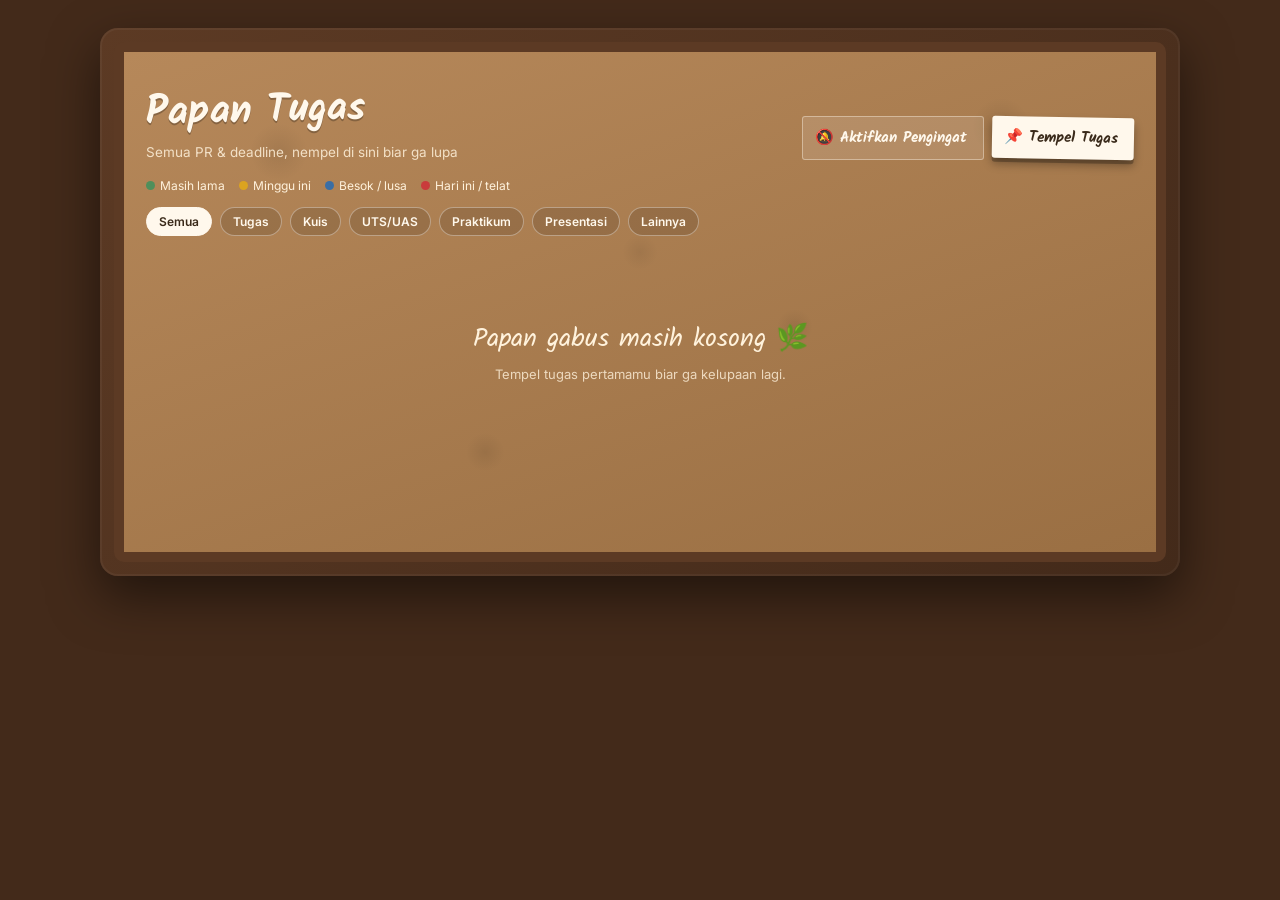
<file: index.html>
<!DOCTYPE html>
<html lang="id">
<head>
<meta charset="UTF-8">
<meta name="viewport" content="width=device-width, initial-scale=1.0">
<title>Papan Tugas</title>
<link rel="preconnect" href="https://fonts.googleapis.com">
<link href="https://fonts.googleapis.com/css2?family=Kalam:wght@400;700&family=Inter:wght@400;500;600;700&display=swap" rel="stylesheet">
<link rel="stylesheet" href="tugas.css">
<link rel="manifest" href="manifest.json">
<meta name="theme-color" content="#5c3a24">
<link rel="icon" href="icons/icon-192.png">
<link rel="apple-touch-icon" href="icons/icon-192.png">
</head>
<body>

<div class="frame">
  <div class="board" id="boardRoot"></div>
</div>
<div id="overlayRoot"></div>

<script src="tugas.js"></script>
</body>
</html>
</file>
<file: tugas.css>
* { box-sizing: border-box; }
  body {
    margin: 0;
    --cork: #b6885a;
    --cork-dark: #9a6f43;
    --wood: #5c3a24;
    --wood-dark: #432a1a;
    --ink: #3a2a1a;
    --ink-soft: #6b5540;
    --manila: #f0dfbf;
    --card-safe: #cfe3c4;
    --card-safe-line: #7fa869;
    --card-soon: #f6d98a;
    --card-soon-line: #c99417;
    --card-urgent: #f0a891;
    --card-urgent-line: #cf6a4d;
    --card-overdue: #e88787;
    --card-overdue-line: #b73f3f;
    --pin-red: #c93b3b;

    font-family: 'Inter', system-ui, sans-serif;
    color: var(--ink);
    background: var(--wood-dark);
    min-height: 100vh;
    padding: 28px 18px 60px;
  }
  .frame {
    max-width: 1080px;
    margin: 0 auto;
    background: linear-gradient(135deg, var(--wood) 0%, var(--wood-dark) 100%);
    border-radius: 18px;
    padding: 14px;
    box-shadow: 0 20px 50px rgba(0,0,0,0.5), inset 0 0 0 2px rgba(255,255,255,0.04);
  }
  .board {
    position: relative;
    background-color: var(--cork);
    background-image:
      radial-gradient(circle at 15% 20%, rgba(0,0,0,0.08) 0, transparent 3%),
      radial-gradient(circle at 65% 55%, rgba(0,0,0,0.07) 0, transparent 2.5%),
      radial-gradient(circle at 85% 15%, rgba(0,0,0,0.09) 0, transparent 3%),
      radial-gradient(circle at 35% 80%, rgba(0,0,0,0.07) 0, transparent 2.5%),
      radial-gradient(circle at 50% 40%, rgba(0,0,0,0.06) 0, transparent 3%),
      linear-gradient(160deg, var(--cork) 0%, var(--cork-dark) 100%);
    border-radius: 10px;
    border: 10px solid var(--wood);
    padding: 26px 22px 40px;
    min-height: 520px;
  }
  .board-header { display: flex; justify-content: space-between; align-items: flex-end; flex-wrap: wrap; gap: 14px; margin-bottom: 18px; }
  .board-title { font-family: 'Kalam', cursive; font-size: 40px; font-weight: 700; color: #fff8ec; text-shadow: 0 2px 0 rgba(0,0,0,0.25); transform: rotate(-1.2deg); margin: 0; }
  .board-subtitle { font-size: 13.5px; color: #fff2dc; opacity: 0.85; margin-top: 2px; }
  .header-actions { display: flex; gap: 8px; flex-wrap: wrap; align-items: center; }
  .add-btn, .ghost-btn { font-family: 'Kalam', cursive; font-size: 15px; font-weight: 700; border: none; padding: 9px 16px 9px 12px; border-radius: 3px; cursor: pointer; display: flex; align-items: center; gap: 6px; transition: transform 0.15s ease, box-shadow 0.15s ease; }
  .add-btn { background: #fff8ec; color: var(--ink); box-shadow: 0 4px 0 rgba(0,0,0,0.25), 0 6px 10px rgba(0,0,0,0.3); transform: rotate(1deg); }
  .add-btn:hover { transform: rotate(0deg) translateY(-2px); }
  .add-btn:active { transform: translateY(1px); box-shadow: none; }
  .ghost-btn { background: rgba(255,255,255,0.12); color: #fff8ec; border: 1.5px solid rgba(255,248,236,0.4); }
  .ghost-btn.active { background: #fff8ec; color: var(--ink); }
  .legend { display: flex; gap: 14px; flex-wrap: wrap; margin-bottom: 14px; font-size: 12px; color: #fff2dc; }
  .legend span { display: inline-flex; align-items: center; gap: 5px; }
  .dot { width: 9px; height: 9px; border-radius: 50%; display: inline-block; }
  .filters { display: flex; gap: 8px; flex-wrap: wrap; margin-bottom: 22px; }
  .chip { font-family: 'Inter', sans-serif; font-size: 12px; font-weight: 600; padding: 6px 12px; border-radius: 20px; border: 1.5px solid rgba(255,255,255,0.35); background: rgba(0,0,0,0.12); color: #fff8ec; cursor: pointer; }
  .chip.active { background: #fff8ec; color: var(--ink); border-color: #fff8ec; }
  .reminder-banner { background: rgba(201,59,59,0.9); color: #fff; font-family: 'Inter', sans-serif; font-size: 13px; font-weight: 600; padding: 10px 16px; border-radius: 6px; margin-bottom: 18px; }
  .cards-grid { display: grid; grid-template-columns: repeat(auto-fill, minmax(220px, 1fr)); gap: 34px 22px; }
  .card { position: relative; padding: 18px 14px 16px; border-radius: 2px; box-shadow: 0 8px 14px rgba(0,0,0,0.28), 0 2px 4px rgba(0,0,0,0.15); font-family: 'Kalam', cursive; transition: transform 0.18s ease, box-shadow 0.18s ease; }
  .card:hover { transform: translateY(-3px) rotate(0deg) !important; box-shadow: 0 14px 20px rgba(0,0,0,0.32); z-index: 5; }
  .pin { position: absolute; top: -11px; left: 50%; transform: translateX(-50%); width: 18px; height: 18px; border-radius: 50%; box-shadow: 0 3px 4px rgba(0,0,0,0.4), inset 0 -2px 3px rgba(0,0,0,0.25), inset 0 2px 2px rgba(255,255,255,0.4); }
  .card-category { position: absolute; top: 10px; left: 14px; font-family: 'Inter', sans-serif; font-size: 9.5px; font-weight: 700; text-transform: uppercase; letter-spacing: 0.4px; padding: 2px 7px; border-radius: 10px; background: rgba(255,255,255,0.55); }
  .card-course { font-size: 19px; font-weight: 700; line-height: 1.15; margin: 20px 0 6px; padding-right: 20px; }
  .card-desc { font-family: 'Inter', sans-serif; font-size: 13px; color: var(--ink-soft); line-height: 1.4; margin-bottom: 12px; min-height: 18px; word-break: break-word; }
  .card-footer { display: flex; justify-content: space-between; align-items: center; font-family: 'Inter', sans-serif; }
  .card-date { font-size: 11.5px; color: var(--ink-soft); }
  .card-badge { font-size: 11px; font-weight: 700; padding: 3px 8px; border-radius: 20px; white-space: nowrap; }
  .card-actions { position: absolute; top: 6px; right: 6px; display: flex; gap: 4px; opacity: 0; transition: opacity 0.15s ease; }
  .card:hover .card-actions { opacity: 1; }
  .icon-btn { width: 24px; height: 24px; border: none; border-radius: 50%; background: rgba(255,255,255,0.55); cursor: pointer; font-size: 13px; display: flex; align-items: center; justify-content: center; }
  .icon-btn:hover { background: rgba(255,255,255,0.85); }
  .empty-state { text-align: center; padding: 60px 20px; color: #fff2dc; }
  .empty-state .big { font-family: 'Kalam', cursive; font-size: 26px; margin-bottom: 6px; }
  .empty-state .small { font-size: 13px; opacity: 0.8; font-family: 'Inter', sans-serif; }
  .overlay { position: fixed; inset: 0; background: rgba(20,12,6,0.55); display: flex; align-items: center; justify-content: center; z-index: 50; padding: 20px; }
  .modal { background: var(--manila); background-image: repeating-linear-gradient(0deg, transparent, transparent 27px, rgba(0,0,0,0.06) 28px); width: 100%; max-width: 380px; border-radius: 3px; padding: 26px 24px 22px; box-shadow: 0 20px 50px rgba(0,0,0,0.5); transform: rotate(-0.6deg); position: relative; max-height: 88vh; overflow-y: auto; }
  .modal::before { content: ''; position: absolute; top: -10px; left: 50%; transform: translateX(-50%); width: 16px; height: 16px; border-radius: 50%; background: var(--pin-red); box-shadow: 0 3px 4px rgba(0,0,0,0.4); }
  .modal h2 { font-family: 'Kalam', cursive; font-size: 24px; margin: 0 0 16px; }
  .field { margin-bottom: 14px; }
  .field-row { display: flex; gap: 12px; }
  .field-row .field { flex: 1; }
  .field label { display: block; font-family: 'Inter', sans-serif; font-size: 12px; font-weight: 600; color: var(--ink-soft); margin-bottom: 4px; text-transform: uppercase; letter-spacing: 0.4px; }
  .field input, .field textarea { width: 100%; font-family: 'Inter', sans-serif; font-size: 14px; padding: 8px 10px; border: none; border-bottom: 2px solid var(--ink-soft); background: transparent; color: var(--ink); resize: none; }
  .field input:focus, .field textarea:focus { outline: none; border-bottom-color: var(--pin-red); }
  .cat-picker { display: flex; gap: 6px; flex-wrap: wrap; }
  .cat-option { font-family: 'Inter', sans-serif; font-size: 12px; font-weight: 600; padding: 6px 11px; border-radius: 16px; border: 1.5px solid var(--ink-soft); background: transparent; color: var(--ink); cursor: pointer; }
  .cat-option.selected { color: #fff; border-color: transparent; }
  .modal-actions { display: flex; gap: 10px; margin-top: 18px; }
  .btn-primary, .btn-secondary { font-family: 'Kalam', cursive; font-weight: 700; font-size: 15px; padding: 9px 16px; border-radius: 3px; border: none; cursor: pointer; flex: 1; }
  .btn-primary { background: var(--pin-red); color: #fff; box-shadow: 0 3px 0 rgba(0,0,0,0.25); }
  .btn-primary:active { transform: translateY(2px); box-shadow: none; }
  .btn-secondary { background: transparent; color: var(--ink-soft); }
  .err-text { color: var(--pin-red); font-size: 11.5px; font-family: 'Inter',sans-serif; margin-top: -8px; margin-bottom: 10px; display: none; }
  @media (max-width: 480px) {
    .board-title { font-size: 30px; }
    .cards-grid { grid-template-columns: repeat(auto-fill, minmax(160px, 1fr)); gap: 28px 14px; }
  }
</file>
